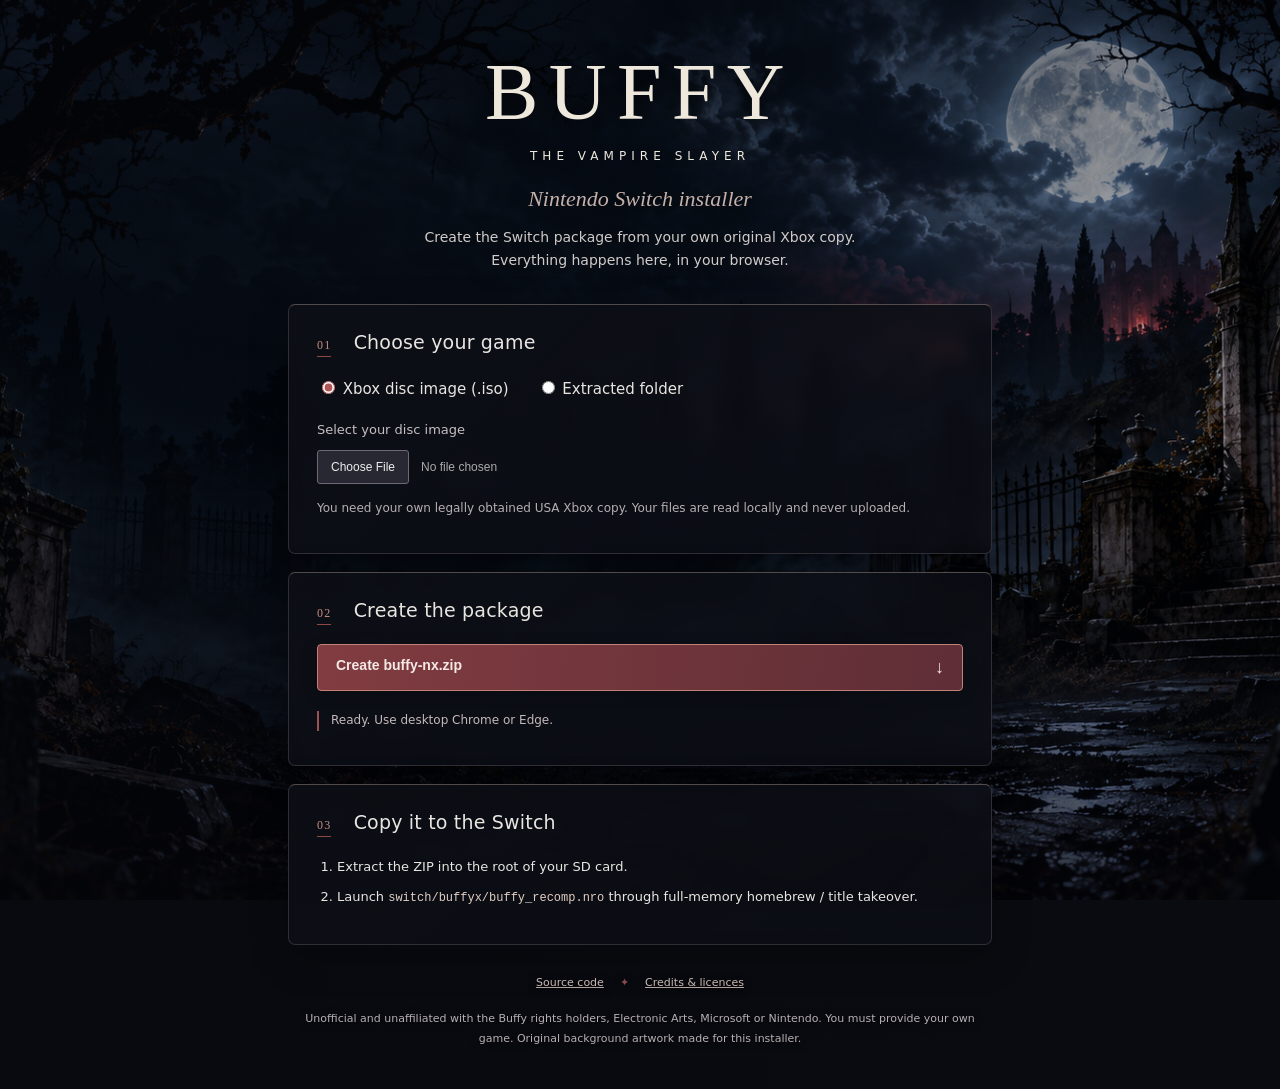
<file: index.html>
<!doctype html>
<html lang="en"><head><meta charset="utf-8"><meta name="viewport" content="width=device-width,initial-scale=1">
<meta http-equiv="Content-Security-Policy" content="default-src 'self'; connect-src 'self' https://api.github.com https://github.com https://objects.githubusercontent.com https://release-assets.githubusercontent.com; script-src 'self'; style-src 'self'; img-src 'self'; base-uri 'none'; form-action 'none'">
<title>Buffy NX Installer</title><link rel="stylesheet" href="style.css"></head>
<body><main><header><h1>BUFFY<span>THE VAMPIRE SLAYER</span></h1><p class="subtitle">Nintendo Switch installer</p><p class="intro">Create the Switch package from your own original Xbox copy.<br>Everything happens here, in your browser.</p></header>
<section><h2><span class="step">01</span> Choose your game</h2><div class="formats"><label><input type="radio" name="format" id="format-iso" checked> Xbox disc image (.iso)</label><label><input type="radio" name="format" id="format-folder"> Extracted folder</label></div>
<div id="iso-choice"><label class="filelabel" for="iso">Select your disc image<input id="iso" type="file" accept=".iso"></label></div>
<div id="folder-choice" hidden><label class="filelabel" for="folder">Select the folder containing Default.xbe<input id="folder" type="file" webkitdirectory multiple></label></div>
<p class="hint">You need your own legally obtained USA Xbox copy. Your files are read locally and never uploaded.</p></section>
<section><h2><span class="step">02</span> Create the package</h2><button id="create">Create buffy-nx.zip <span>↓</span></button>
<p id="status" role="status" aria-live="polite">Ready. Use desktop Chrome or Edge.</p></section>
<section class="copy"><h2><span class="step">03</span> Copy it to the Switch</h2><ol><li>Extract the ZIP into the root of your SD card.</li><li>Launch <code>switch/buffyx/buffy_recomp.nro</code> through full-memory homebrew / title takeover.</li></ol></section>
<footer><a href="https://github.com/FOTLabs/buffy-nx">Source code</a><span>✦</span><a href="LICENSES.txt">Credits &amp; licences</a><p>Unofficial and unaffiliated with the Buffy rights holders, Electronic Arts, Microsoft or Nintendo. You must provide your own game. Original background artwork made for this installer.</p></footer></main><script type="module" src="app.mjs"></script></body></html>
</file>
<file: style.css>
*{box-sizing:border-box}html{min-height:100%;background:#0b0c11}body{margin:0;color:#e9e5e1;font:15px/1.65 system-ui,sans-serif;background:linear-gradient(90deg,rgba(5,8,14,.55),rgba(5,8,14,.18)),url('assets/cemetery.png') center center/cover fixed no-repeat}body:before{content:"";position:fixed;inset:0;background:linear-gradient(0deg,rgba(4,5,10,.7),transparent 45%,rgba(4,5,10,.25));pointer-events:none;z-index:0}main{position:relative;max-width:760px;margin:auto;padding:48px 28px 30px}header{text-align:center;margin-bottom:32px;text-shadow:0 3px 24px #000}.eyebrow{font-size:10px;letter-spacing:.4em;color:#c7b8ad;margin:0 0 14px}h1{font-family:Georgia,'Times New Roman',serif;font-size:80px;letter-spacing:.13em;line-height:1.1;margin:0;color:#eee7dc;font-weight:500}h1 span{display:block;font:12px/2 system-ui,sans-serif;letter-spacing:.42em;margin:8px 0 0}.subtitle{color:#c4b1a9;font:italic 22px Georgia,serif;margin:18px 0 14px}.intro{font-size:14px;color:#d1ccca;margin:0}section{background:linear-gradient(135deg,rgba(13,15,22,.9),rgba(12,14,21,.78));border:1px solid #66606a66;border-top-color:#b9a89d66;border-radius:7px;margin:18px 0;padding:22px 28px;box-shadow:0 12px 38px #0004;backdrop-filter:blur(8px)}h2{font-size:19px;font-weight:500;margin:0 0 18px;letter-spacing:.01em}.step{font:12px Georgia,serif;letter-spacing:.1em;color:#c88d83;margin-right:16px;border-bottom:1px solid #8f4846;padding-bottom:4px}.formats{display:flex;gap:28px;flex-wrap:wrap;margin-bottom:18px}input[type=radio],input[type=checkbox]{accent-color:#ae5556}.filelabel{display:block;font-size:13px;color:#c5bfc2}input[type=file]{display:block;width:100%;margin:9px 0 15px;color:#aaa;font-size:12px}input::file-selector-button{border:1px solid #6e6972;background:#272831;color:#eee;padding:9px 13px;border-radius:3px;margin-right:12px;cursor:pointer}.hint,footer{font-size:12px;color:#b8afb3}.check{font-size:13px;display:block;margin-top:16px}.check input{margin-right:8px}section p{margin:12px 0}button{width:100%;text-align:left;border:1px solid #c28278;background:linear-gradient(100deg,#813c41,#5f2e36);color:#f5e9e5;padding:12px 18px;font-size:14px;font-weight:600;border-radius:4px;cursor:pointer;box-shadow:0 3px 16px #0003}button span{float:right;font-size:18px;font-weight:400}button:hover{filter:brightness(1.15)}button:disabled{opacity:.5;cursor:wait}.secondary{background:transparent;border-color:#777079;color:#e3d4cc}details{margin-top:20px;border-top:1px solid #ffffff18;padding-top:12px;font-size:12px;color:#b4abad}summary{cursor:pointer}details label{padding-top:12px}#status{border-left:2px solid #995253;padding-left:12px;font-size:12px;color:#c6b9ba;margin-top:20px}.copy ol{padding-left:20px;font-size:13px}.copy li{margin:9px 0}code{color:#e0cec4;font-size:12px;overflow-wrap:anywhere}footer{text-align:center;margin:28px 10px 0;font-size:11px;line-height:1.8;text-shadow:0 2px 8px #000}footer a{color:#d0bdb6}footer span{margin:0 16px;color:#8e4c50}footer p{margin-top:16px}a,input,button,summary{outline-offset:4px}a:focus-visible,input:focus-visible,button:focus-visible,summary:focus-visible{outline:2px solid #e1b9ac}[hidden]{display:none!important}@media(max-width:600px){main{padding:30px 16px 20px}h1{font-size:60px}h1 span{font-size:9px}section{padding:20px}.formats{gap:12px;font-size:13px}body{background-position:62% center}.subtitle{font-size:20px}}
</file>
